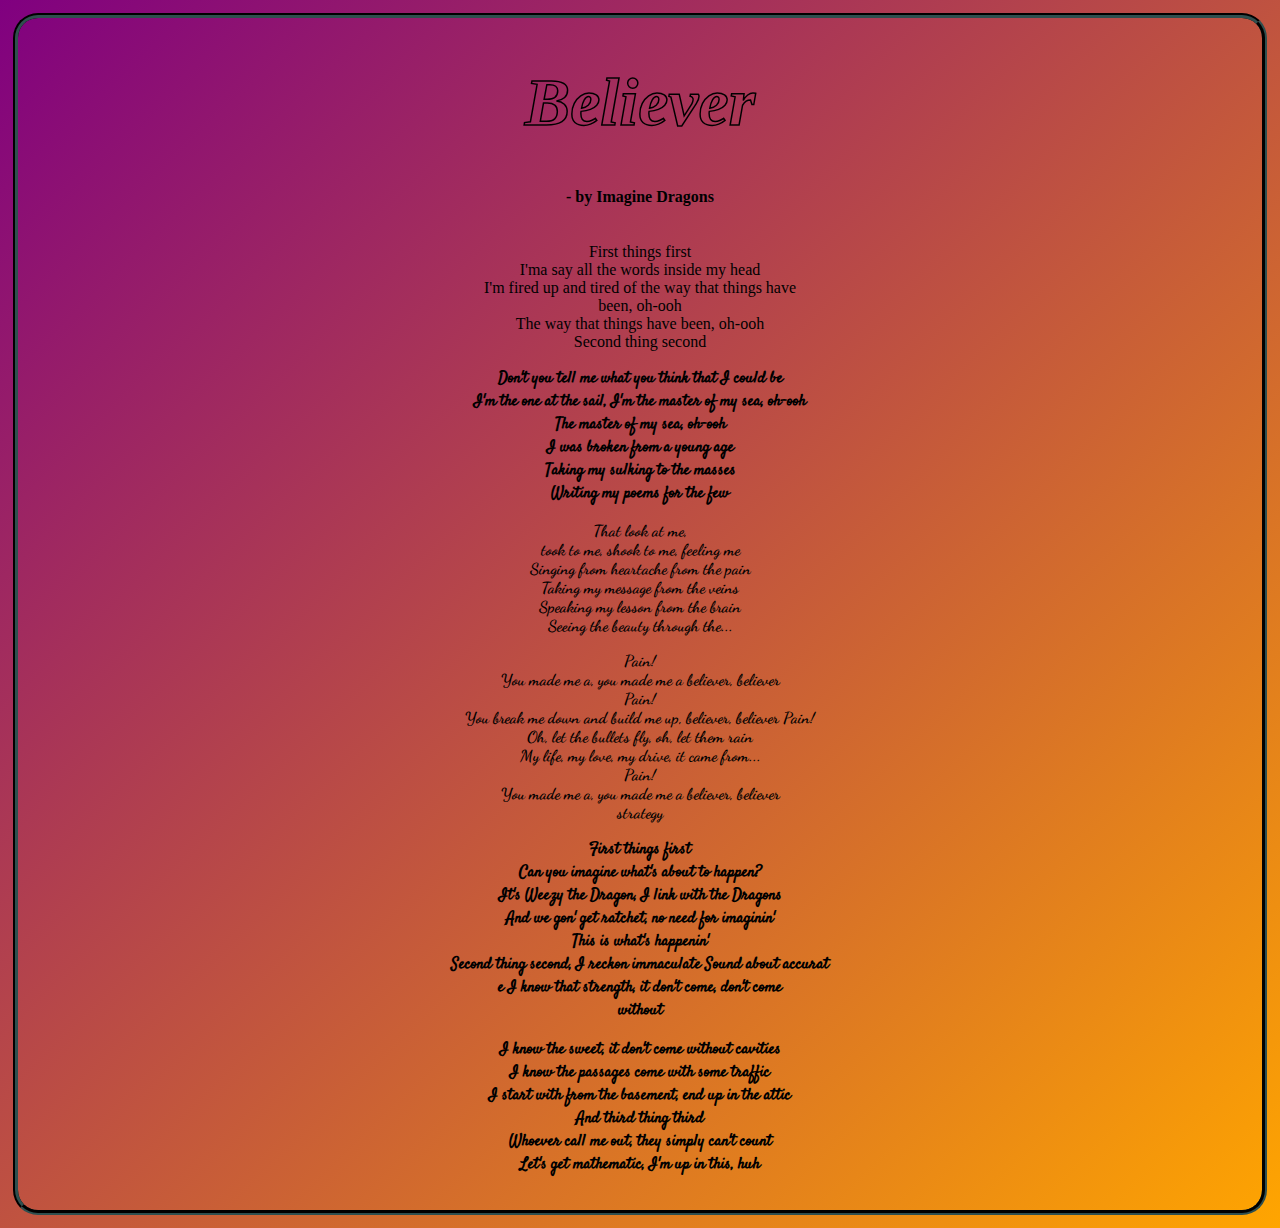
<file: index.html>
<!DOCTYPE html>
<html lang="en">

    <head>
        <meta charset="UTF-8">
        <meta http-equiv="X-UA-Compatible" content="IE=edge">
        <meta name="viewport" content="width=device-width, initial-scale=1.0">
        <link rel="preconnect" href="https://fonts.googleapis.com">
        <link rel="preconnect" href="https://fonts.gstatic.com" crossorigin>
        <link
            href="https://fonts.googleapis.com/css2?family=Dancing+Script&family=Neonderthaw&family=Permanent+Marker&display=swap"
            rel="stylesheet">
        <link href="https://fonts.googleapis.com/css2?family=Satisfy&display=swap" rel="stylesheet">
        <link href="https://fonts.googleapis.com/css2?family=Sacramento&family=Satisfy&display=swap" rel="stylesheet">
        <link href="https://fonts.googleapis.com/css2?family=Dancing+Script&family=Mochiy+Pop+P+One&family=Neonderthaw&family=Permanent+Marker&display=swap" rel="stylesheet">
        <link rel="stylesheet" href="style.css">
        <title>Song lyrics</title>

    </head>

    <body>
        <header>
            <span>
                <h1>
                    Believer
                    <h4>- by Imagine Dragons</h4>
                </h1>

            </span>
        </header>
        <main>
            <section>

                <div id="lyrics">
                    <p class="notes" id="lyrical_notes1">
                        First things first<br>
                        I'ma say all the words inside my head<br>
                        I'm fired up and tired of the way that things have <br>been, oh-ooh<br>
                        The way that things have been, oh-ooh<br>
                        Second thing second<br>
                    </p>
                    <p class="notes" id="lyrical_notes2">Don't you tell me what you think that I could be<br>
                        I'm the one at the sail, I'm the master of my sea, oh-ooh<br>
                        The master of my sea, oh-ooh<br>
                        I was broken from a young age<br>
                        Taking my sulking to the masses<br>
                        Writing my poems for the few</p>
                    <p class="notes" id="lyrical_notes3"> That look at me, <br>took to me, shook to me, feeling me<br>
                        Singing from heartache from the pain<br>
                        Taking my message from the veins<br>
                        Speaking my lesson from the brain<br>
                        Seeing the beauty through the...</p>
                    <p class="notes" id="lyrical_notes3">Pain!<br>
                        You made me a, you made me a believer, believer<br>
                        Pain!<br>
                        You break me down and build me up, believer, believer
                        Pain!<br>
                        Oh, let the bullets fly, oh, let them rain<br>
                        My life, my love, my drive, it came from...<br>
                        Pain!<br>
                        You made me a, you made me a believer, believer<br>
                        strategy<br>
                    </p>
                    <p class="notes" id="lyrical_notes4"> First things first<br>
                        Can you imagine what's about to happen?<br>
                        It's Weezy the Dragon, I link with the Dragons<br>
                        And we gon' get ratchet, no need for imaginin'<br>
                        This is what's happenin'<br>
                        Second thing second, I reckon immaculate
                        Sound about accurat<br>e
                        I know that strength, it don't come, don't come <br>without</p>
                    <p class="notes" id="lyrical_notes5"> I know the sweet, it don't come without cavities<br>
                        I know the passages come with some traffic<br>
                        I start with from the basement, end up in the attic<br>
                        And third thing third<br>
                        Whoever call me out, they simply can't count<br>
                        Let's get mathematic, I'm up in this, huh</p><br>
                </div>
            </section>
        </main>

    </body>

</html>
</file>
<file: style.css>
body{
    border:5px  groove darkslategray;
    border-radius: 25px;
    padding: 0%;
    margin:1%;
    background:linear-gradient(to bottom right ,purple,orange ) ;      
    background-repeat: no-repeat;
}

span> h1{
    color: transparent;
    -webkit-text-stroke: 1.5px black;
    font-style: italic;
    font-size:68px;
    /* text-shadow: 4px 3px 6px rgb(209, 25, 25),4px 3px 6px rgb(211, 27, 58), 4px 3px 6px  rgb(30, 30, 210) ;
    */
} 

header span:hover{
   z-index: index 10;
   /* background-color: transparent;
    */
    box-shadow: 5px 5px 8px black;
    font-family: 'Mochiy Pop P One', sans-serif;
    text-shadow: 4px 4px 6px rgb(62, 52, 52);
}
/* .notes{
    display: block; 
    justify-content: center;
    align-items: center;

} */

#lyrics{
    text-align: center;
    align-content: center;
    display: block;
}
span{
    text-align: center;
}
span>h1 {
    text-align: center;
}
p.notes:hover{
    z-index: 10px;
    font-weight: 200;
    text-decoration-line: underline;
    font-size: larger;
}

#lyrical_notes1{
 font-family: 'Permanent Marker', cursive;
 font-weight: 100   ;
}
#lyrical_notes2{
    font-family: 'Satisfy', cursive;
    font-weight: bold;
    
}
#lyrical_notes3{
    font-family:  'Dancing Script', cursive;
    font-weight: bold;
}
#lyrical_notes4{
    font-family: 'Satisfy', cursive;
    font-weight: bold;
    
}
#lyrical_notes5{
    font-family: 'Satisfy', cursive;
    font-weight: bold;

}
</file>
